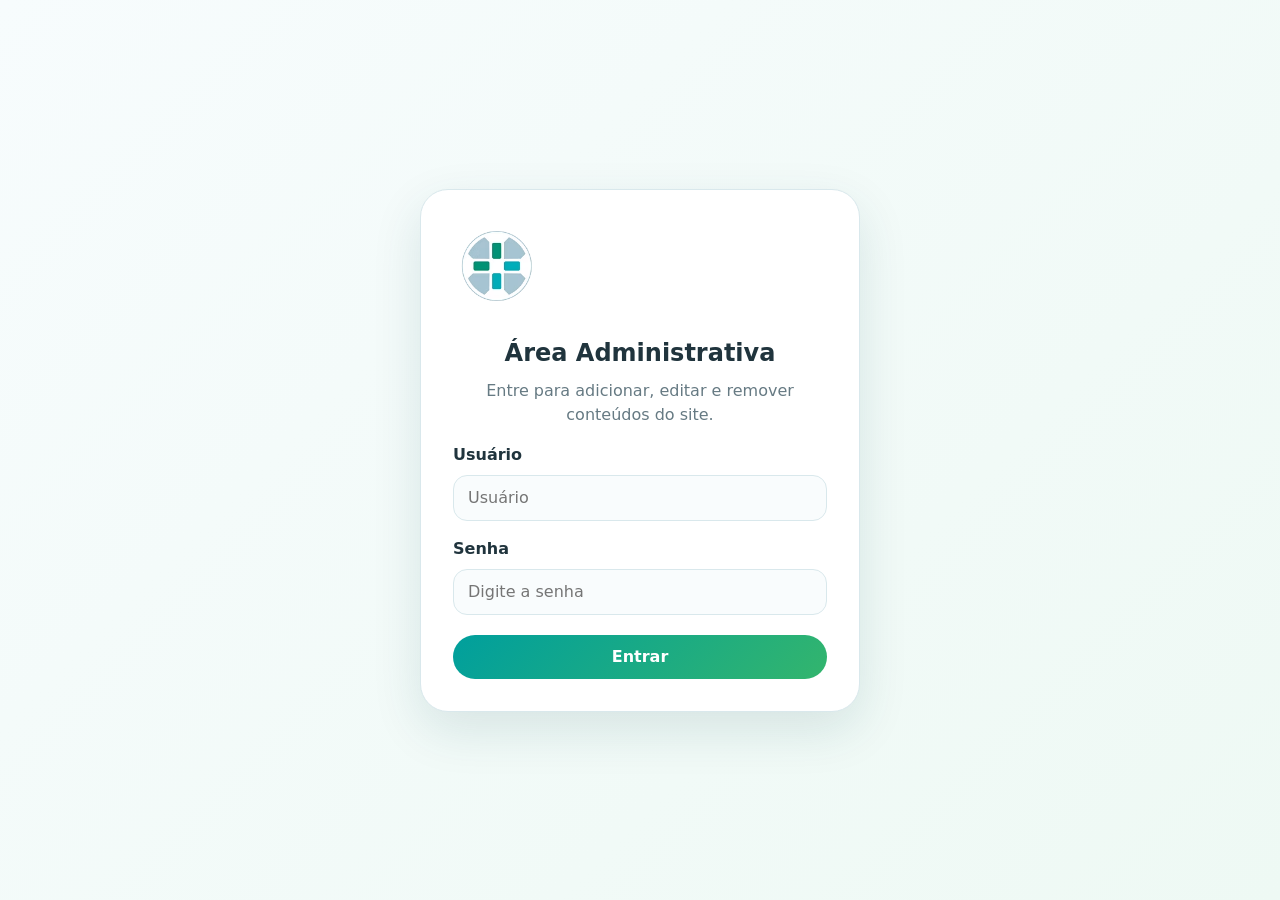
<file: public/admin/index.html>
<!DOCTYPE html>
<html lang="pt-BR">
<head>
  <meta http-equiv="Cache-Control" content="no-store">
  <meta name="robots" content="noindex,nofollow,noarchive">
  <meta charset="UTF-8">
  <meta name="viewport" content="width=device-width, initial-scale=1.0">
  <title>Área Administrativa | Gama Hospital Dia</title>
  <link rel="stylesheet" href="admin.css">
</head>
<body>
  <section class="login-screen" data-login-screen>
    <form class="login-card" data-login-form>
      <img class="login-logo" src="../assets/logo/logo-simbolo.png" alt="Gama Hospital Dia">
      <h1>Área Administrativa</h1>
      <p class="muted" style="text-align:center;margin:8px 0 0;">Entre para adicionar, editar e remover conteúdos do site.</p>
      <div class="form-row"><label>Usuário</label><input class="input" name="usuario" placeholder="Usuário" required></div>
      <div class="form-row"><label>Senha</label><input class="input" name="senha" type="password" placeholder="Digite a senha" required></div>
      <button class="btn btn-primary" style="width:100%;margin-top:20px;" type="submit">Entrar</button>
      
    </form>
  </section>

  <section class="admin-app hidden" data-admin-app>
    <aside class="sidebar">
      <div class="side-brand"><img src="../assets/logo/logo-simbolo.png" alt=""><div><strong>Gama Hospital Dia</strong><div class="muted">Painel ADM</div></div></div>
      <nav class="nav" data-admin-nav></nav>
      <div class="side-actions">
        <a class="btn btn-outline" href="../index.html" target="_blank">Ver site</a>
        <button class="btn btn-outline" type="button" data-logout>Sair</button>
      </div>
    </aside>
    <main class="main">
      <div class="topbar"><div><h1 data-module-title>Dashboard</h1><p class="muted" data-module-desc>Gerencie o conteúdo do site.</p></div><button class="btn btn-primary hidden" data-add-btn type="button">Adicionar</button></div>
      <div data-admin-content></div>
    </main>
  </section>

  <div class="toast" data-toast>Salvo</div>
  <script src="../js/data.js?v=5.9"></script>
  <script src="admin.js"></script>
</body>
</html>
</file>
<file: public/admin/admin.css>
:root {
  --primary:#009f9d; --primary-dark:#067a83; --green:#33b56d; --ink:#20343d; --muted:#667a83; --line:#d9e8ec; --bg:#f5fbfc; --surface:#fff; --danger:#c0392b; --shadow:0 18px 50px rgba(13,74,83,.12);
}
*{box-sizing:border-box} body{margin:0;font-family:Inter,ui-sans-serif,system-ui,-apple-system,BlinkMacSystemFont,"Segoe UI",sans-serif;color:var(--ink);background:linear-gradient(135deg,#f7fcfd,#eef9f4);line-height:1.5} a{text-decoration:none;color:inherit} button,input,textarea,select{font:inherit}
.login-screen{min-height:100vh;display:grid;place-items:center;padding:24px}.login-card{width:min(440px,100%);background:#fff;border:1px solid var(--line);border-radius:28px;padding:32px;box-shadow:var(--shadow)}.login-logo{width:88px;height:88px;object-fit:contain;margin:0 auto 18px}.login-card h1{margin:0;text-align:center}.muted{color:var(--muted)}.form-row{display:grid;gap:8px;margin-top:16px}.form-row label{font-weight:800}.input,textarea,select{width:100%;min-height:46px;border:1px solid var(--line);border-radius:14px;padding:0 14px;background:#f9fcfd;outline:none}.input:focus,textarea:focus{border-color:var(--primary);box-shadow:0 0 0 4px rgba(0,159,157,.1)}textarea{padding-top:12px;min-height:110px;resize:vertical}
.btn{display:inline-flex;align-items:center;justify-content:center;gap:8px;min-height:44px;padding:0 18px;border:0;border-radius:999px;font-weight:900;cursor:pointer}.btn-primary{color:#fff;background:linear-gradient(135deg,var(--primary),var(--green))}.btn-outline{color:var(--primary-dark);border:1px solid rgba(0,159,157,.25);background:#fff}.btn-danger{color:#fff;background:var(--danger)}.btn-small{min-height:36px;padding:0 12px;font-size:.88rem}.hidden{display:none!important}
.admin-app{min-height:100vh;display:grid;grid-template-columns:290px 1fr}.sidebar{background:#14343d;color:#d9e8ec;padding:24px;position:sticky;top:0;height:100vh;overflow:auto}.side-brand{display:flex;align-items:center;gap:12px;margin-bottom:24px}.side-brand img{width:54px;height:54px;object-fit:contain;padding:8px;border-radius:18px;background:rgba(255,255,255,.1)}.side-brand strong{color:#fff}.nav{display:grid;gap:8px}.nav button{width:100%;min-height:42px;border:0;border-radius:14px;text-align:left;padding:0 14px;background:transparent;color:#d9e8ec;cursor:pointer;font-weight:800}.nav button:hover,.nav button.is-active{background:rgba(255,255,255,.12);color:#fff}.side-actions{display:grid;gap:10px;margin-top:24px}
.main{padding:28px}.topbar{display:flex;justify-content:space-between;gap:18px;align-items:center;margin-bottom:24px}.topbar h1{margin:0;font-size:clamp(1.6rem,3vw,2.4rem);letter-spacing:-.04em}.panel{background:#fff;border:1px solid var(--line);border-radius:24px;padding:24px;box-shadow:0 12px 30px rgba(13,74,83,.08);margin-bottom:20px}.grid-2{display:grid;grid-template-columns:repeat(2,minmax(0,1fr));gap:16px}.grid-3{display:grid;grid-template-columns:repeat(3,minmax(0,1fr));gap:16px}.full{grid-column:1/-1}.toolbar{display:flex;flex-wrap:wrap;gap:10px;margin-bottom:16px}.table-wrap{overflow:auto;border:1px solid var(--line);border-radius:18px}.table{width:100%;border-collapse:collapse;background:#fff}.table th,.table td{padding:12px;border-bottom:1px solid var(--line);text-align:left;vertical-align:top}.table th{font-size:.86rem;color:var(--muted);text-transform:uppercase;letter-spacing:.04em;background:#f9fcfd}.actions{display:flex;gap:8px;flex-wrap:wrap}.preview-img{width:70px;height:52px;object-fit:cover;border-radius:10px;background:#edf7f8}.toast{position:fixed;right:18px;bottom:18px;background:#14343d;color:#fff;padding:14px 18px;border-radius:16px;box-shadow:var(--shadow);opacity:0;transform:translateY(12px);pointer-events:none;transition:.2s}.toast.show{opacity:1;transform:translateY(0)}.help{padding:14px;border:1px dashed rgba(0,159,157,.3);border-radius:16px;background:#f4fbfb;color:var(--muted)}.file-hint{font-size:.84rem;color:var(--muted);margin-top:6px}.danger-zone{border-color:rgba(192,57,43,.2);background:#fff8f7}
@media(max-width:900px){.admin-app{grid-template-columns:1fr}.sidebar{position:relative;height:auto}.main{padding:18px}.grid-2,.grid-3{grid-template-columns:1fr}.topbar{align-items:flex-start;flex-direction:column}}

.permission-grid{display:grid;grid-template-columns:repeat(2,minmax(0,1fr));gap:10px;margin-top:8px}
.check{display:flex;align-items:center;gap:8px;padding:10px 12px;border:1px solid var(--line);border-radius:12px;background:#fff;font-weight:800}
.help{padding:14px 16px;border-radius:16px;background:rgba(0,159,157,.08);border:1px solid rgba(0,159,157,.16);color:var(--primary-dark);font-weight:700}
hr{border:0;border-top:1px solid var(--line)}
@media(max-width:760px){.permission-grid{grid-template-columns:1fr}}


.notice-panel {
  background:
    linear-gradient(135deg, rgba(0,159,157,.09), rgba(51,181,109,.11)),
    #fff;
}

.notice-label {
  display: inline-flex;
  align-items: center;
  min-height: 30px;
  padding: 0 12px;
  margin-bottom: 12px;
  border-radius: 999px;
  color: var(--primary-dark);
  background: rgba(0,159,157,.10);
  font-weight: 900;
  font-size: .82rem;
  text-transform: uppercase;
  letter-spacing: .06em;
}

.permission-grid {
  display: grid;
  grid-template-columns: repeat(2,minmax(0,1fr));
  gap: 10px;
  margin-top: 8px;
}

.check {
  display: flex;
  align-items: center;
  gap: 8px;
  padding: 10px 12px;
  border: 1px solid var(--line);
  border-radius: 12px;
  background: #fff;
  font-weight: 800;
}

.file-hint {
  margin-top: 6px;
  color: var(--muted);
  font-size: .86rem;
}

@media(max-width:760px){
  .permission-grid{grid-template-columns:1fr}
}

.permission-grid{display:grid;grid-template-columns:repeat(2,minmax(0,1fr));gap:10px}.check{display:flex;gap:8px;align-items:center;padding:10px;border:1px solid var(--line);border-radius:12px;background:#fff;font-weight:800}.stats-cards{display:grid;grid-template-columns:repeat(4,1fr);gap:14px;margin-top:16px}.stats-cards div{padding:20px;border:1px solid var(--line);border-radius:18px;background:#fff}.stats-cards strong{display:block;font-size:2rem;color:var(--primary-dark)}.notice-panel{background:linear-gradient(135deg,rgba(0,159,157,.08),rgba(51,181,109,.10)),#fff}.notice-label{display:inline-flex;margin-bottom:12px;padding:6px 12px;border-radius:999px;background:rgba(0,159,157,.12);color:var(--primary-dark);font-weight:900}@media(max-width:760px){.permission-grid,.stats-cards{grid-template-columns:1fr}}


/* ===== Dashboard de estatísticas avançadas ===== */
.dashboard-title-row {
  display: flex;
  align-items: flex-start;
  justify-content: space-between;
  gap: 18px;
  margin-bottom: 18px;
}

.stats-filter {
  display: flex;
  flex-wrap: wrap;
  align-items: end;
  gap: 12px;
  margin: 18px 0 20px;
  padding: 16px;
  border: 1px solid var(--line);
  border-radius: 18px;
  background: #f9fcfd;
}

.stats-filter label {
  display: grid;
  gap: 6px;
  color: var(--ink);
  font-weight: 800;
  font-size: .9rem;
}

.stats-filter [data-stats-start],
.stats-filter [data-stats-end] {
  display: none;
}

.custom-stats-period .stats-filter [data-stats-start],
.custom-stats-period .stats-filter [data-stats-end] {
  display: block;
}

.stats-cards.advanced {
  grid-template-columns: repeat(4, minmax(0, 1fr));
  margin: 0 0 18px;
}

.stat-box {
  position: relative;
  overflow: hidden;
  padding: 20px;
  border: 1px solid var(--line);
  border-radius: 20px;
  background:
    radial-gradient(circle at top right, rgba(51,181,109,.12), transparent 90px),
    #fff;
  box-shadow: 0 10px 24px rgba(13,74,83,.06);
}

.stat-box strong {
  display: block;
  color: var(--primary-dark);
  font-size: clamp(1.7rem, 3vw, 2.4rem);
  line-height: 1;
  letter-spacing: -.04em;
}

.stat-box span {
  display: block;
  margin-top: 8px;
  color: var(--muted);
  font-weight: 900;
}

.stat-box small {
  display: inline-flex;
  margin-top: 8px;
  padding: 4px 8px;
  border-radius: 999px;
  color: var(--green);
  background: rgba(51,181,109,.10);
  font-weight: 900;
}

.stats-grid {
  display: grid;
  grid-template-columns: repeat(2, minmax(0, 1fr));
  gap: 16px;
}

.mini-panel {
  margin-bottom: 0;
}

.mini-panel h3 {
  margin: 0 0 14px;
}

.bar-list {
  display: grid;
  gap: 13px;
}

.bar-row {
  display: grid;
  gap: 6px;
}

.bar-head {
  display: flex;
  justify-content: space-between;
  gap: 12px;
  color: var(--muted);
  font-weight: 800;
  font-size: .92rem;
}

.bar-head span {
  overflow: hidden;
  text-overflow: ellipsis;
  white-space: nowrap;
}

.bar-head strong {
  color: var(--primary-dark);
}

.bar-track {
  height: 10px;
  border-radius: 999px;
  background: #edf6f7;
  overflow: hidden;
}

.bar-track i {
  display: block;
  height: 100%;
  border-radius: inherit;
  background: linear-gradient(90deg, var(--primary), var(--green));
}

.daily-chart,
.hour-chart {
  min-height: 170px;
  display: flex;
  align-items: end;
  gap: 8px;
  padding: 16px;
  border: 1px solid var(--line);
  border-radius: 18px;
  background: #f9fcfd;
  overflow-x: auto;
}

.day-col,
.hour-col {
  min-width: 34px;
  display: grid;
  align-items: end;
  justify-items: center;
  gap: 8px;
  color: var(--muted);
  font-size: .78rem;
  font-weight: 800;
}

.hour-col {
  min-width: 26px;
}

.day-col span,
.hour-col span {
  width: 100%;
  min-height: 4px;
  border-radius: 10px 10px 2px 2px;
  background: linear-gradient(180deg, var(--primary), var(--green));
  box-shadow: 0 8px 18px rgba(0,159,157,.15);
}

@media(max-width: 1050px) {
  .stats-cards.advanced,
  .stats-grid {
    grid-template-columns: repeat(2, minmax(0, 1fr));
  }
}

@media(max-width: 680px) {
  .stats-cards.advanced,
  .stats-grid {
    grid-template-columns: 1fr;
  }
  .stats-filter {
    align-items: stretch;
  }
  .stats-filter label,
  .stats-filter .btn {
    width: 100%;
  }
}


/* ===== V5.9 - Correção do filtro por início/fim ===== */
.stats-filter [data-stats-start],
.stats-filter [data-stats-end] {
  display: block !important;
}

.stats-filter label {
  min-width: 150px;
}

.stats-filter input[type="date"] {
  background: #fff;
  color: var(--ink);
}
</file>
